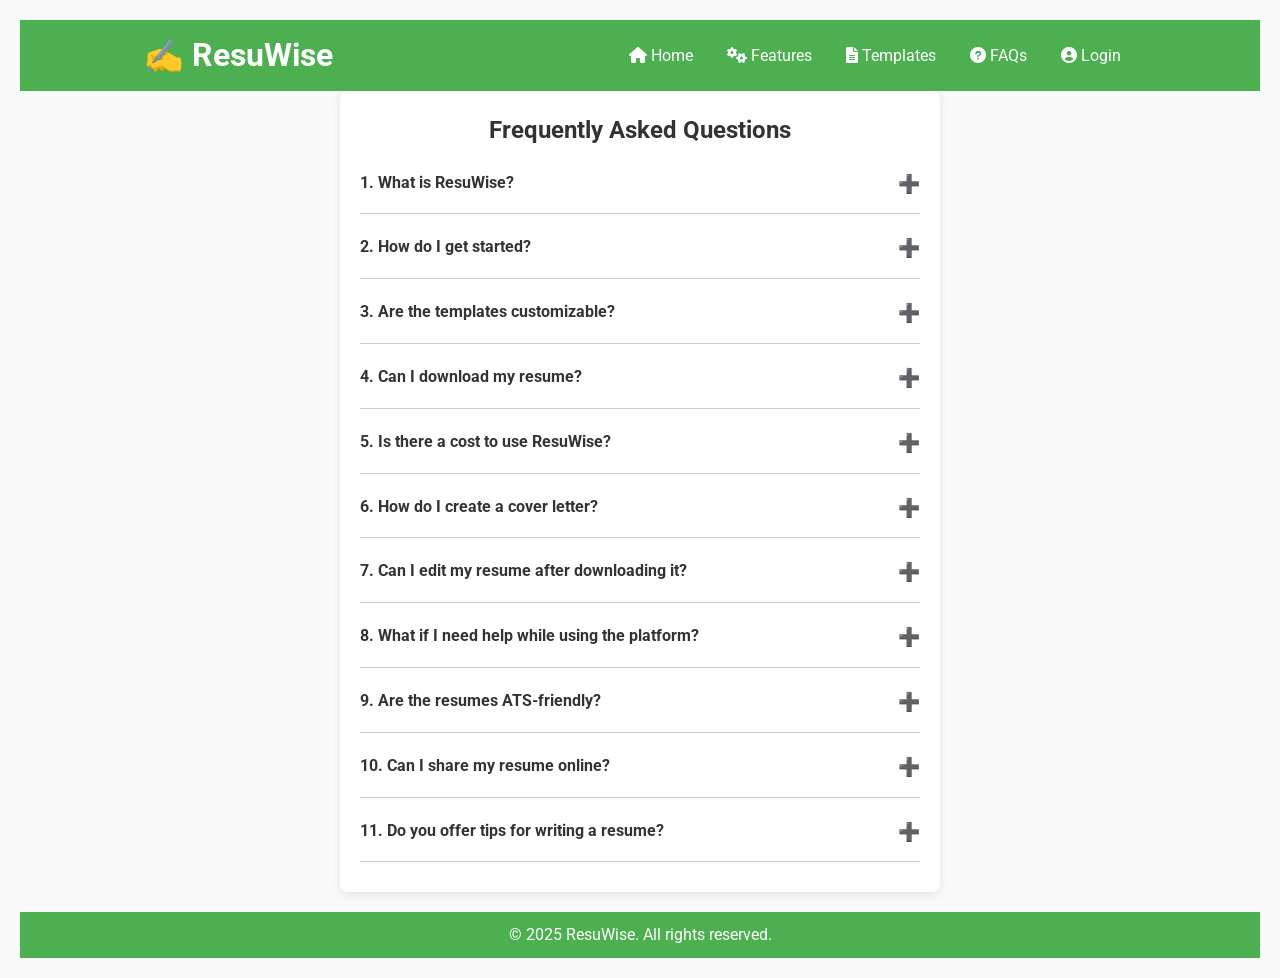
<file: resuwise/faqs.html>
<!DOCTYPE html>
<html lang="en">
<head>
    <meta charset="UTF-8">
    <meta name="viewport" content="width=device-width, initial-scale=1.0">
    <link rel="stylesheet" href="styles.css"> <!-- Update path to styles.css -->
    <link href="https://fonts.googleapis.com/css2?family=Roboto:wght@400;700&display=swap" rel="stylesheet">
    <link rel="stylesheet" href="https://cdnjs.cloudflare.com/ajax/libs/font-awesome/6.0.0-beta3/css/all.min.css"> <!-- Font Awesome -->
    <title>FAQs - ResuWise</title>
    <style>
        body {
            font-family: 'Roboto', sans-serif;
            background-color: #f9f9f9;
            margin: 0;
            padding: 20px;
            opacity: 0; /* Initially hidden */
            transition: opacity 0.5s ease-in-out; /* Transition for fade-in */
        }
        body.loaded {
            opacity: 1; /* Fully visible */
        }
        header {
            background: #4CAF50;
            color: white;
            padding: 10px 0;
        }
        .container {
            max-width: 1200px;
            margin: auto;
            display: flex;
            justify-content: space-between;
            align-items: center;
        }
        nav ul {
            list-style: none;
            padding: 0;
        }
        nav ul li {
            display: inline;
            margin: 0 15px;
        }
        nav ul li a {
            color: white;
            text-decoration: none;
        }
        .faqs {
            max-width: 600px;
            margin: auto;
            background: white;
            border-radius: 8px;
            box-shadow: 0 2px 10px rgba(0, 0, 0, 0.1);
            padding: 20px;
        }
        .faq-item {
            border-bottom: 1px solid #ccc;
            padding: 10px 0;
        }
        .faq-question {
            display: flex;
            justify-content: space-between;
            cursor: pointer;
            font-weight: bold;
            color: #333;
        }
        .faq-answer {
            margin-top: 5px;
            color: #555;
            max-height: 0; /* Initially hidden */
            overflow: hidden; /* Prevent overflow */
            opacity: 0; /* Initially transparent */
            transition: max-height 0.5s ease, opacity 0.5s ease; /* Transition for max-height and opacity */
        }
        .faq-answer.show {
            max-height: 200px; /* Set a max height for the expanded state */
            opacity: 1; /* Fully visible */
        }
        .arrow {
            font-size: 18px;
            transition: transform 0.2s;
        }
        footer {
            text-align: center;
            margin-top: 20px;
            padding: 10px 0;
            background: #4CAF50;
            color: white;
        }
        /* Dropdown styles */
        .dropdown {
            position: relative;
            display: inline-block;
        }

        .dropdown-content {
            display: none;
            position: absolute;
            background-color: #f9f9f9;
            min-width: 160px;
            box-shadow: 0px 8px 16px 0px rgba(0,0,0,0.2);
            z-index: 1;
        }

        .dropdown-content a {
            color: black;
            padding: 12px 16px;
            text-decoration: none;
            display: block;
        }

        .dropdown-content a:hover {
            background-color: #f1f1f1;
        }

        .dropdown:hover .dropdown-content {
            display: block;
        }
    </style>
</head>
<body>
    <header>
        <div class="container">
            <div class="logo">
                <h1>✍️ ResuWise</h1>
            </div>
            <nav>
                <ul>
                    <li><a href="index.html"><i class="fas fa-home"></i> Home</a></li>
                    <li><a href="features.html"><i class ="fas fa-cogs"></i> Features</a></li>
                    <li><a href="templates.html"><i class="fas fa-file-alt"></i> Templates</a></li>
                    <li><a href="faqs.html"><i class="fas fa-question-circle"></i> FAQs</a></li>
                    <li class="dropdown">
                        <a href="javascript:void(0)"><i class="fas fa-user-circle"></i> Login</a>
                        <div class="dropdown-content">
                            <a href="profile.html">My Profile</a>
                            <a href="signin.html">Login</a>
                            <a href="signup.html">Signup</a>
                        </div>
                    </li>
                </ul>
            </nav>
        </div>
    </header>

    <section id="faqs" class="faqs">
        <h2>Frequently Asked Questions</h2>
        <div class="faq-item">
            <div class="faq-question" onclick="toggleAnswer('answer1')">
                <span>1. What is ResuWise?</span>
                <span class="arrow" id="arrow1">➕</span>
            </div>
            <div class="faq-answer" id="answer1">
                <p>ResuWise is an online platform that helps you create professional resumes and cover letters easily, even if you have no prior experience.</p>
            </div>
        </div>
        <div class="faq-item">
            <div class="faq-question" onclick="toggleAnswer('answer2')">
                <span>2. How do I get started?</span>
                <span class="arrow" id="arrow2">➕</span>
            </div>
            <div class="faq-answer" id="answer2">
                <p>Simply sign up for an account, choose a template, and start filling in your information. Our user-friendly interface will guide you through the process.</p>
            </div>
        </div>
        <div class="faq-item">
            <div class="faq-question" onclick="toggleAnswer('answer3')">
                <span>3. Are the templates customizable?</span>
                <span class="arrow" id="arrow3">➕</span>
            </div>
            <div class="faq-answer" id="answer3">
                <p>Yes! All our templates are fully customizable. You can change the text, colors, and layout to suit your personal style.</p>
            </div>
        </div>
        <div class="faq-item">
            <div class="faq-question" onclick="toggleAnswer('answer4')">
                <span>4. Can I download my resume?</span>
                <span class="arrow" id="arrow4">➕</span>
            </div>
            <div class="faq-answer" id="answer4">
                <p>Absolutely! Once you have completed your resume, you can download it in various formats, including PDF and Word.</p>
            </div>
        </div>
        <div class="faq-item">
            <div class="faq-question" onclick="toggleAnswer('answer5')">
                <span>5. Is there a cost to use ResuWise?</span>
                <span class="arrow" id="arrow5">➕</span>
            </div>
            <div class="faq-answer" id="answer5">
                <p>ResuWise offers both free and premium templates. You can start with free templates and upgrade to premium options if you wish.</p>
            </div>
        </div>
        <div class="faq-item">
            <div class="faq-question" onclick="toggleAnswer('answer6')">
                <span>6. How do I create a cover letter?</span>
                <span class="arrow" id="arrow6">➕</span>
            </div>
            <div class="faq-answer" id="answer6">
                <p>After creating your resume, you can use our cover letter tool to generate a personalized cover letter that complements your resume.</p>
            </div>
        </div>
        <div class="faq-item">
            <div class="faq-question" onclick="toggleAnswer('answer7')">
                <span>7. Can I edit my resume after downloading it?</span>
                <span class="arrow" id="arrow7">➕</span>
            </div>
            <div class="faq-answer" id="answer7">
                <p>Yes, you can edit your resume anytime on our platform. Just log in to your account, make the changes, and download the updated version.</p>
            </div>
        </div>
        <div class="faq-item">
            <div class="faq-question" onclick="toggleAnswer('answer8')">
                <span>8. What if I need help while using the platform?</span>
                <span class="arrow" id="arrow8">➕</span>
            </div>
            <div class="faq-answer" id="answer8">
                <p>If you need assistance, you can check our help section or contact our support team for guidance.</p>
            </div>
        </div>
        <div class="faq-item">
            <div class="faq-question" onclick="toggleAnswer('answer9')">
                <span>9. Are the resumes ATS-friendly?</span>
                <span class="arrow" id="arrow9">➕</span>
            </div>
            <div class="faq-answer" id="answer9">
                <p>Yes, all our templates are designed to be ATS-friendly, ensuring that your resume passes through Applicant Tracking Systems used by employers.</p>
            </div>
        </div>
        <div class="faq-item">
            <div class="faq-question" onclick="toggleAnswer('answer10')">
                <span>10. Can I share my resume online?</span>
                <span class="arrow" id="arrow10">➕</span>
            </div>
            <div class="faq-answer" id="answer10">
                <p>Yes, you can share your resume online via email or social media directly from our platform.</p>
            </div>
        </div>
        <div class="faq-item">
            <div class="faq-question" onclick="toggleAnswer('answer11')">
                <span>11. Do you offer tips for writing a resume?</span>
                <span class="arrow" id="arrow11">➕</span>
            </div>
            <div class="faq-answer" id="answer11">
                <p>Yes! We provide tips and best practices throughout the resume creation process to help you craft a compelling resume.</p>
            </div>
        </div>
    </section>

    <footer>
        <div class="footer-content">
            <p>&copy; 2025 ResuWise. All rights reserved.</p>
        </div>
    </footer>

    <script>
        function toggleAnswer(answerId) {
            const answer = document.getElementById(answerId);
            const arrow = document.getElementById('arrow' + answerId.charAt(answerId.length - 1));
            
            if (answer.classList.contains('show')) {
                answer.classList.remove('show');
                arrow.innerHTML = "➕"; // Change back to plus sign
            } else {
                answer.classList.add('show');
                arrow.innerHTML = "➖"; // Change to minus sign
            }
        }

        window.addEventListener('load', function() {
            document.body.classList.add('loaded');
        });
    </script>
</body>
</html>
</file>
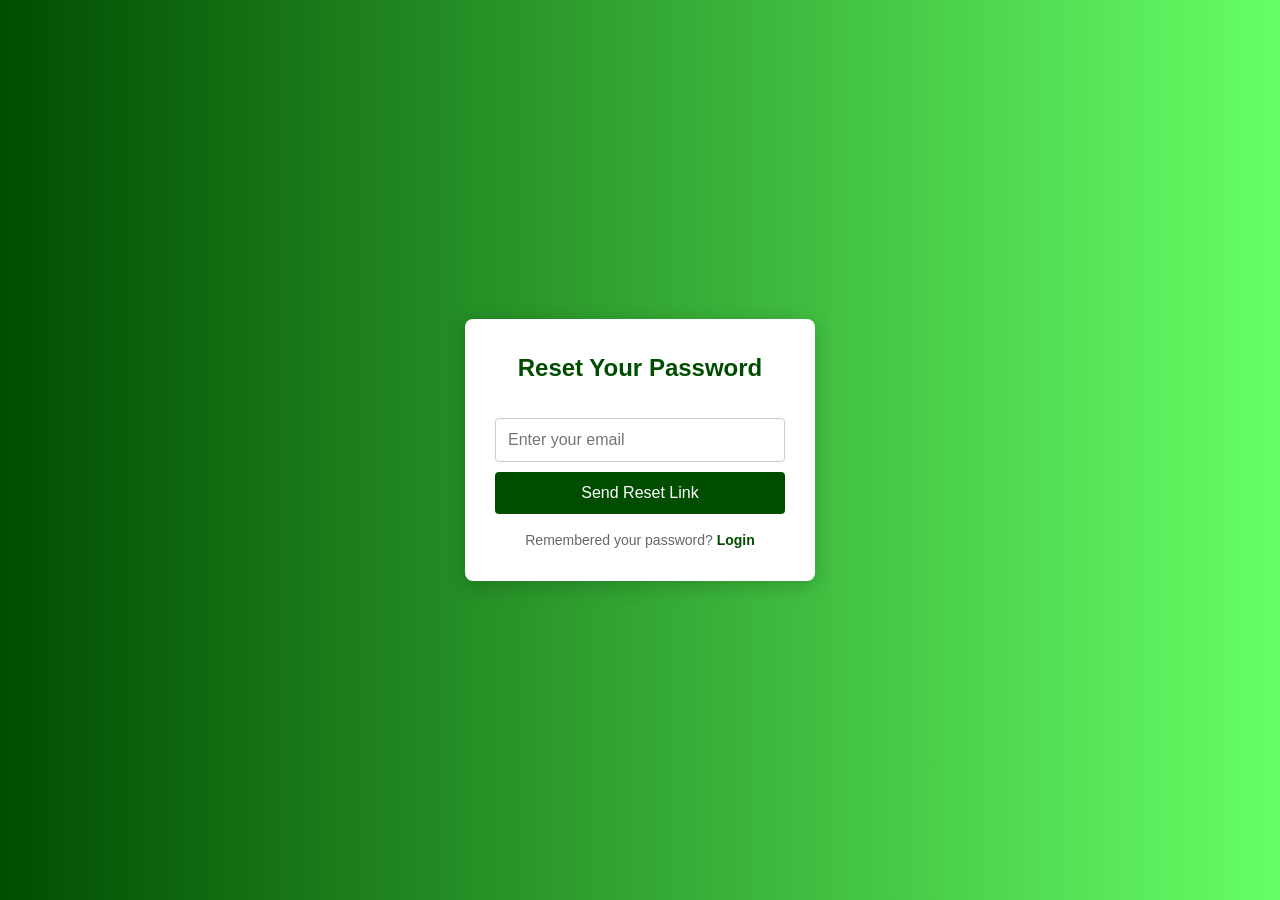
<file: resuwise/forgot-password.html>
<!DOCTYPE html>
<html lang="en">
<head>
    <meta charset="UTF-8">
    <meta name="viewport" content="width=device-width, initial-scale=1.0">
    <title>Forgot Password - ResuWise</title>
    <link rel="stylesheet" href="styles.css">
    <style>
        body {
            font-family: Arial, sans-serif;
            background: linear-gradient(to right, #004d00, #66ff66); /* Gradient background */
            display: flex;
            justify-content: center;
            align-items: center;
            height: 100vh; /* Full viewport height */
            margin: 0; /* Remove default margin */
            color: #333; /* Default text color */
        }

        .forgot-password-container {
            background-color: #ffffff; /* White background for the form */
            padding: 30px; /* Increased padding for a more spacious feel */
            border-radius: 8px; /* Rounded corners */
            box-shadow: 0 4px 20px rgba(0, 0, 0, 0.2); /* Enhanced shadow for depth */
            width: 350px; /* Slightly wider form */
            text-align: center; /* Center text */
        }

        .forgot-password-container h2 {
            margin-bottom: 20px; /* Space below the heading */
            color: #004d00; /* Dark green color */
            font-size: 24px; /* Increased font size for the heading */
        }

        .forgot-password-container input[type="email"] {
            width: 100%; /* Full width */
            padding: 12px; /* Increased padding for comfort */
            margin: 10px 0; /* Space above and below inputs */
            border: 1px solid #ccc; /* Light border */
            border-radius: 4px; /* Rounded corners */
            transition: border-color 0.3s; /* Smooth transition for border color */
            font-size: 16px; /* Increased font size for inputs */
        }

        .forgot-password-container input[type="email"]:focus {
            border-color: #004d00; /* Change border color on focus */
            outline: none; /* Remove default outline */
        }

        .forgot-password-container button {
            background-color: #004d00; /* Dark green background */
            color: white; /* White text */
            border: none; /* No border */
            padding: 12px; /* Increased padding for comfort */
            border-radius: 4px; /* Rounded corners */
            cursor: pointer; /* Pointer cursor on hover */
            width: 100%; /* Full width */
            transition: background-color 0.3s; /* Smooth transition for background color */
            font-size: 16px; /* Increased font size for button */
        }

        .forgot-password-container button:hover {
            background-color: #003300; /* Darker green on hover */
        }

        .forgot-password-container p {
            margin-top: 15px; /* Space above the paragraph */
            color: #666; /* Gray color for the text */
            font-size: 14px; /* Font size for the paragraph */
        }

        .forgot-password-container a {
            color: #004d00; /* Dark green color for links */
            text-decoration: none; /* Remove underline */
            font-weight: bold; /* Bold text for links */
        }

        .forgot-password-container a:hover {
            text-decoration: underline; /* Underline on hover */
        }

        /* Responsive Styles */
        @media (max-width: 480px) {
            .forgot-password-container {
                width: 90%; /* Full width on small screens */
            }
        }
    </style>
</head>
<body>
    <div class="forgot-password-container">
        <h2>Reset Your Password</h2>
        <form id="forgotPasswordForm">
            <input type="email" id="email" placeholder="Enter your email" required>
            <button type="submit">Send Reset Link</button>
        </form>
        <p>Remembered your password? <a href="login.html">Login</a></p> <!-- Link to Login page -->
    </div>

    <script>
        document.getElementById('forgotPasswordForm').addEventListener('submit', function(event) {
            event.preventDefault(); // Prevent the default form submission
            const email = document.getElementById('email').value;

            // Email validation regex
            const emailPattern = /^[^\s@]+@[^\s@]+\.[^\s@]+$/;

            // Check if the email is valid
            if (!emailPattern.test(email)) {
                alert("Please enter a valid email address.");
                return; // Stop the function if the email is invalid
            }

            // Send a request to the backend to send the reset link
            fetch('https://your-backend-url.com/api/reset-password', { // Replace with your backend URL
                method: 'POST',
                headers: {
                    'Content-Type': 'application/json',
                },
                body: JSON.stringify({ email: email }),
            })
            .then(response => {
                if (response.ok) {
                    alert (`A password reset link has been sent to ${email}.`);
                    window.location.href = "login.html"; // Redirect to the login page
                } else {
                    alert("There was an error sending the reset link. Please try again.");
                }
            })
            .catch(error => {
                console.error('Error:', error);
                alert("There was an error sending the reset link. Please try again.");
            });
        });
    </script>
</body>
</html>
</file>
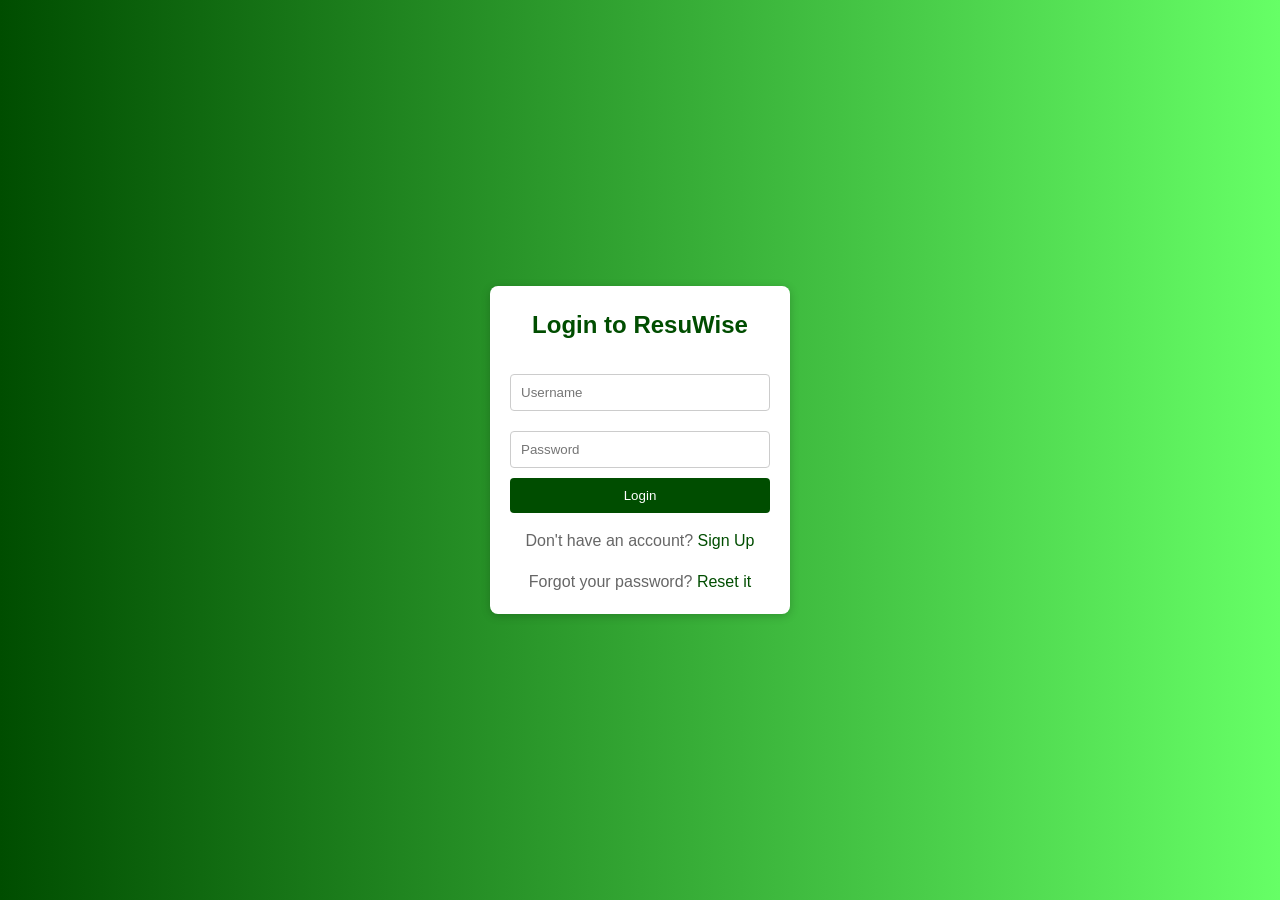
<file: resuwise/login.html>
<!DOCTYPE html>
<html lang="en">
<head>
    <meta charset="UTF-8">
    <meta name="viewport" content="width=device-width, initial-scale=1.0">
    <title>Login - ResuWise</title>
    <link rel="stylesheet" href="styles.css">
    <style>
        body {
            font-family: Arial, sans-serif;
            background: linear-gradient(to right, #004d00, #66ff66); /* Gradient background */
            display: flex;
            justify-content: center;
            align-items: center;
            height: 100vh; /* Full viewport height */
            margin: 0; /* Remove default margin */
            color: #333; /* Default text color */
        }

        .login-container {
            background-color: #ffffff; /* White background for the form */
            padding: 20px;
            border-radius: 8px; /* Rounded corners */
            box-shadow: 0 2px 10px rgba(0, 0, 0, 0.2); /* Subtle shadow */
            width: 300px; /* Fixed width for the form */
            text-align: center; /* Center text */
        }

        .login-container h2 {
            margin-bottom: 20px; /* Space below the heading */
            color: #004d00; /* Dark green color */
        }

        .login-container input[type="text"],
        .login-container input[type="password"] {
            width: 100%; /* Full width */
            padding: 10px; /* Padding inside the input */
            margin: 10px 0; /* Space above and below inputs */
            border: 1px solid #ccc; /* Light border */
            border-radius: 4px; /* Rounded corners */
            transition: border-color 0.3s; /* Smooth transition for border color */
        }

        .login-container input[type="text"]:focus,
        .login-container input[type="password"]:focus {
            border-color: #004d00; /* Change border color on focus */
            outline: none; /* Remove default outline */
        }

        .login-container button {
            background-color: #004d00; /* Dark green background */
            color: white; /* White text */
            border: none; /* No border */
            padding: 10px; /* Padding inside the button */
            border-radius: 4px; /* Rounded corners */
            cursor: pointer; /* Pointer cursor on hover */
            width: 100%; /* Full width */
            transition: background-color 0.3s; /* Smooth transition for background color */
        }

        .login-container button:hover {
            background-color: #003300; /* Darker green on hover */
        }

        .login-container p {
            margin-top: 15px; /* Space above the paragraph */
            color: #666; /* Gray color for the text */
        }

        .login-container a {
            color: #004d00; /* Dark green color for links */
            text-decoration: none; /* Remove underline */
        }

        .login-container a:hover {
            text-decoration: underline; /* Underline on hover */
        }

        /* Responsive Styles */
        @media (max-width: 480px) {
            .login-container {
                width: 90%; /* Full width on small screens */
            }
        }
    </style>
</head>
<body>
    <div class="login-container">
        <h2>Login to ResuWise</h2>
        <form id="loginForm">
            <input type="text" id="username" placeholder="Username" required>
            <input type="password" id="password" placeholder="Password" required>
            <button type="submit">Login</button>
        </form>
        <p>Don't have an account? <a href="signup.html">Sign Up</a></p> <!-- Link to Sign-Up page -->
        <p>Forgot your password? <a href="forgot-password.html">Reset it</a></p> <!-- Link to Reset Password page -->
    </div>

    <script>
        // Basic form submission handling
        document.getElementById('loginForm').addEventListener('submit', function(event) {
            event.preventDefault(); // Prevent the default form submission
            const username = document.getElementById('username').value;
            const password = document.getElementById('password').value;

            // Simulate a login process (replace this with actual authentication logic)
            if (username === "user" && password === "password") { // Example credentials
                alert(`Welcome, ${username}!`);
                localStorage.setItem('isLoggedIn', 'true'); // Set login status
                window.location.href = "profile.html"; // Redirect to the profile page
            } else {
                alert("Invalid username or password. Please try again.");
            }
        });
    </script>
</body>
</html>
</file>
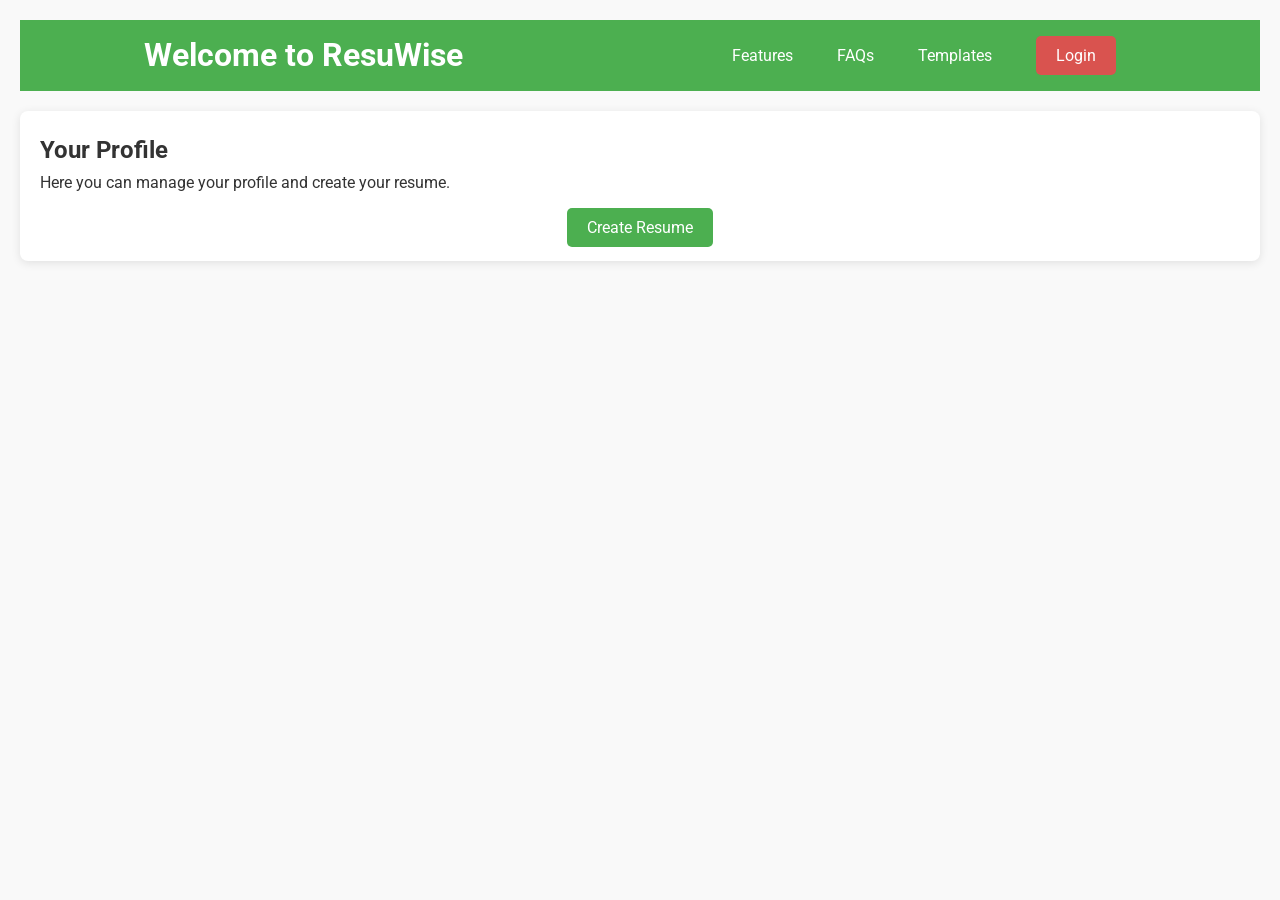
<file: resuwise/profile.html>
<!DOCTYPE html>
<html lang="en">
<head>
    <meta charset="UTF-8">
    <meta name="viewport" content="width=device-width, initial-scale=1.0">
    <link rel="stylesheet" href="styles.css"> <!-- Link to your CSS file -->
    <link href="https://fonts.googleapis.com/css2?family=Roboto:wght@400;700&display=swap" rel="stylesheet">
    <link rel="stylesheet" href="https://cdnjs.cloudflare.com/ajax/libs/font-awesome/6.0.0-beta3/css/all.min.css"> <!-- Font Awesome -->
    <title>My Profile - ResuWise</title>
    <style>
        body {
            font-family: 'Roboto', sans-serif;
            background-color: #f9f9f9;
            margin: 0;
            padding: 20px;
        }
        header {
            background: #4CAF50;
            color: white;
            padding: 10px 0;
        }
        .container {
            max-width: 1200px;
            margin: auto;
            display: flex;
            justify-content: space-between;
            align-items: center;
        }
        nav ul {
            list-style: none;
            padding: 0;
        }
        nav ul li {
            display: inline;
            margin-right: 20px;
        }
        nav ul li a {
            color: white;
            text-decoration: none;
        }
        .profile-content {
            margin-top: 20px;
            padding: 20px;
            background: white;
            border-radius: 8px;
            box-shadow: 0 2px 10px rgba(0, 0, 0, 0.1);
        }
        .create-resume {
            margin-top: 20px;
            text-align: center;
        }
        .create-resume a {
            background-color: #4CAF50;
            color: white;
            padding: 10px 20px;
            border-radius: 5px;
            text-decoration: none;
            transition: background-color 0.3s;
        }
        .create-resume a:hover {
            background-color: #45a049;
        }
        .logout-button {
            background-color: #d9534f; /* Bootstrap danger color */
            color: white;
            padding: 10px 20px;
            border-radius: 5px;
            text-decoration: none;
            transition: background-color 0.3s;
        }
        .logout-button:hover {
            background-color: #c9302c; /* Darker red on hover */
        }
    </style>
</head>
<body>
    <header>
        <div class="container">
            <h1>Welcome to ResuWise</h1>
            <nav>
                <ul>
                    <li><a href="features.html">Features</a></li>
                    <li><a href="faqs.html">FAQs</a></li>
                    <li><a href="templates.html">Templates</a></li>
                    <li id="authButton"></li> <!-- Placeholder for Login/Logout button -->
                </ul>
            </nav>
        </div>
    </header>
    <div class="profile-content">
        <h2>Your Profile</h2>
        <p>Here you can manage your profile and create your resume.</p>
        <div class="create-resume">
            <a href="resume_form.html">Create Resume</a>
        </div>
    </div>

    <script>
        // Check login status
        const isLoggedIn = localStorage.getItem('isLoggedIn');

        // Update the header with Login/Logout button
        const authButton = document.getElementById('authButton');
        if (isLoggedIn) {
            authButton.innerHTML = '<a href="javascript:void(0);" class="logout-button" onclick="logout()">Logout</a>';
        } else {
            authButton.innerHTML = '<a href="login.html" class="logout-button">Login</a>';
        }

        function logout() {
            localStorage.removeItem('isLoggedIn'); // Remove login status
            alert('You have logged out.');
            window.location.href = 'login.html'; // Redirect to login page
        }
    </script>
</body>
</html>
</file>
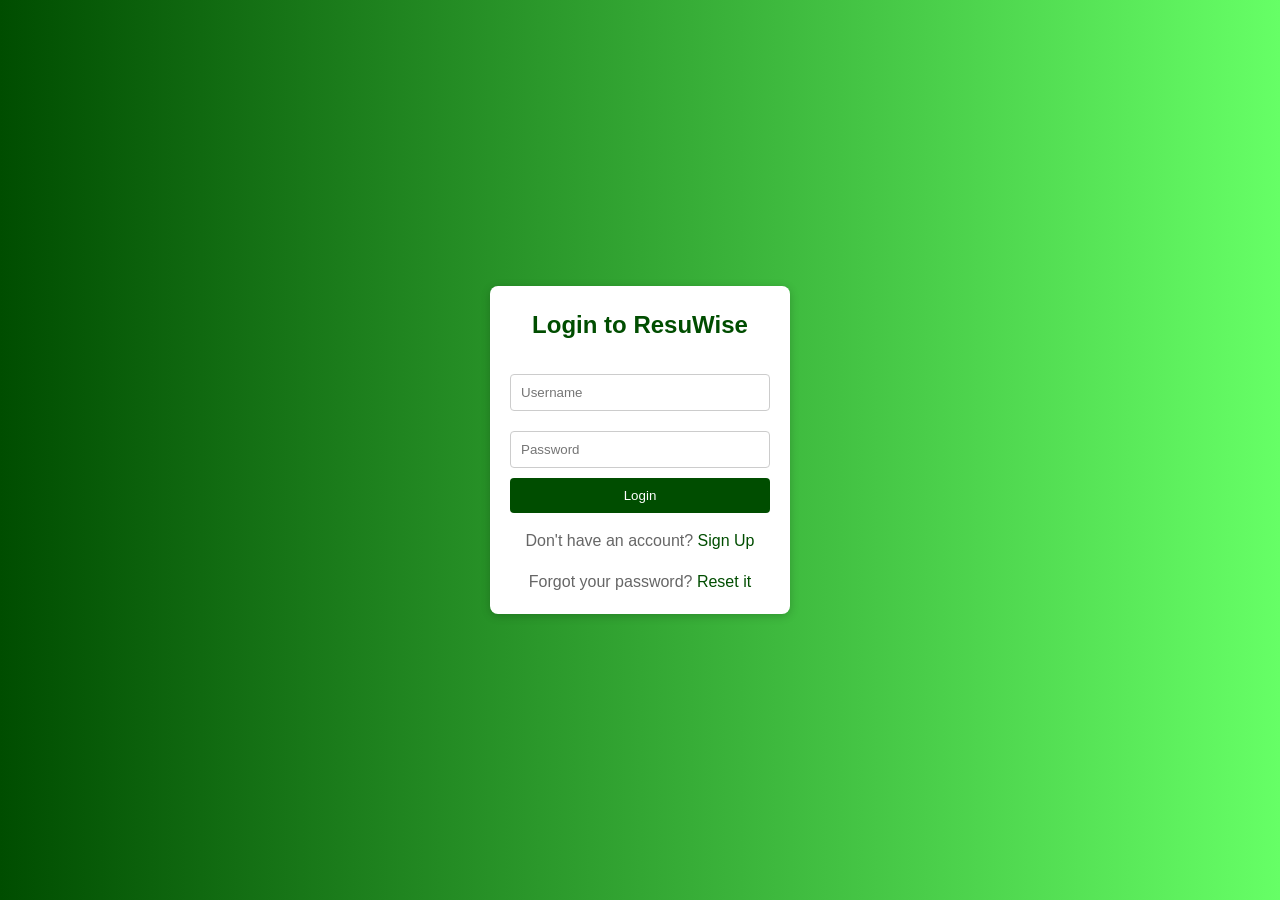
<file: resuwise/resume_form.html>
<!DOCTYPE html>
<html lang="en">
<head>
    <meta charset="UTF-8">
    <meta name="viewport" content="width=device-width, initial-scale=1.0">
    <title>Resume Information Form - ResuWise</title>
    <style>
        body {
            font-family: Arial, sans-serif;
            background: linear-gradient(to right, #004d00, #66ff66);
            display: flex;
            justify-content: center;
            align-items: center;
            height: 100vh;
            margin: 0;
            color: #333;
            overflow: hidden; /* Prevent body overflow */
        }

        .form-container {
            background-color: #ffffff;
            padding: 20px;
            border-radius: 8px;
            box-shadow: 0 2px 10px rgba(0, 0, 0, 0.2);
            width: 90%;
            max-width: 600px;
            height: 80vh; /* Set a height for the container */
            overflow-y: auto; /* Enable vertical scrolling */
            opacity: 0;
            transition: opacity 0.5s ease;
        }

        .form-container.visible {
            opacity: 1;
        }

        .form-container h2 {
            color: #004d00;
            text-align: center;
        }

        .form-container label {
            display: block;
            margin-top: 10px;
        }

        .form-container input[type="text"],
        .form-container input[type="email"],
        .form-container input[type="tel"],
        .form-container input[type="url"],
        .form-container input[type="month"],
        .form-container textarea {
            width: 100%;
            padding: 10px;
            margin: 10px 0;
            border: 1px solid #ccc;
            border-radius: 4px;
        }

        .form-container input[type="file"] {
            margin: 10px 0;
        }

        .form-container button {
            background-color: #004d00;
            color: white;
            border: none;
            padding: 10px;
            border-radius: 4px;
            cursor: pointer;
            width: 100%;
        }

        .form-container button:hover {
            background-color: #003300;
        }
    </style>
</head>
<body>
    <div class="form-container" id="formContainer">
        <h2>Resume Information Form</h2>
        <form id="resumeForm">
            <h3>Personal Information</h3>
            <label for="fullName">Full Name:</label>
            <input type="text" id="fullName" name="fullName" required>

            <label for="phone">Phone Number:</label>
            <input type="tel" id="phone" name="phone" required>

            <label for="email">Email Address:</label>
            <input type="email" id="email" name="email" required>

            <label for="profileImage">Upload Profile Image:</label>
            <input type="file" id="profileImage" name="profileImage" accept="image/*">

            <label for="address">Address (optional):</label>
            <input type="text" id="address" name="address">

            <h3>Education</h3>

            <h4>10th Grade</h4>
            <label for="school10">School Name:</label>
            <input type="text" id="school10" name="school10" required>

            <label for="graduationDate10">Graduation Date:</label>
            <input type="month" id="graduationDate10" name="graduationDate10" required>

            <h4>12th Grade</h4>
            <label for="school12">School Name:</label>
            <input type="text" id="school12" name="school12" required>

            <label for="graduationDate12">Graduation Date:</label>
            <input type="month" id="graduationDate12" name="graduationDate12" required>

            <h4>Graduation Degree</h4>
            <label for="degree">Degree Earned:</label>
            <input type="text" id="degree" name="degree" required>

            <label for="collegeName">College Name:</label>
            <input type="text" id="collegeName" name="collegeName" required>

            <label for="graduationDateDegree">Graduation Date:</label>
            <input type="month" id="graduationDateDegree" name="graduationDateDegree" required>

            <h4>Other Degrees (if any)</h4>
            <label for="otherDegree">Degree Name:</label>
            <input type="text" id="otherDegree" name="otherDegree">

            <label for="otherCollege">College/University Name:</label>
            <input type="text" id="otherCollege" name="otherCollege">

            <label for="graduationDateOther">Graduation Date:</label>
            <input type="month" id="graduationDateOther" name="graduationDateOther">

            <h3>Work Experience</h3>
            <label for="jobTitle">Previous Job Title:</label>
            <input type="text" id="jobTitle" name="jobTitle" required>

            <label for="companyName">Company Name:</label>
            <input type="text" id="companyName" name="companyName" required>

            <label for="jobDuration">Duration (e.g., Jan 2020 - Dec 2021):</label>
            <input type="text" id="jobDuration" name="jobDuration" required>

            <h3>Skills</h3>
            <label for="skills">Relevant Skills:</label>
            <textarea id="skills" name="skills" rows="2" placeholder="List your skills separated by commas"></textarea>

            <button type="submit">Submit Resume</button>
        </form>
    </div>
    <script>
        // Check login status
        const isLoggedIn = localStorage.getItem('isLoggedIn');

        // If not logged in, redirect to login page
        if (!isLoggedIn) {
            alert("You must be logged in to create a resume.");
            window.location.href = 'login.html'; // Redirect to login page
        }

        const formContainer = document.getElementById('formContainer');
        formContainer.classList.add('visible');

        document.getElementById('resumeForm').addEventListener('submit', function(event) {
            event.preventDefault();
            const formData = new URLSearchParams(new FormData(this)).toString();
            window.location.href = `resume_display/resume_display.html?${formData}`;
        });
    </script>
</body>
</html>
</file>
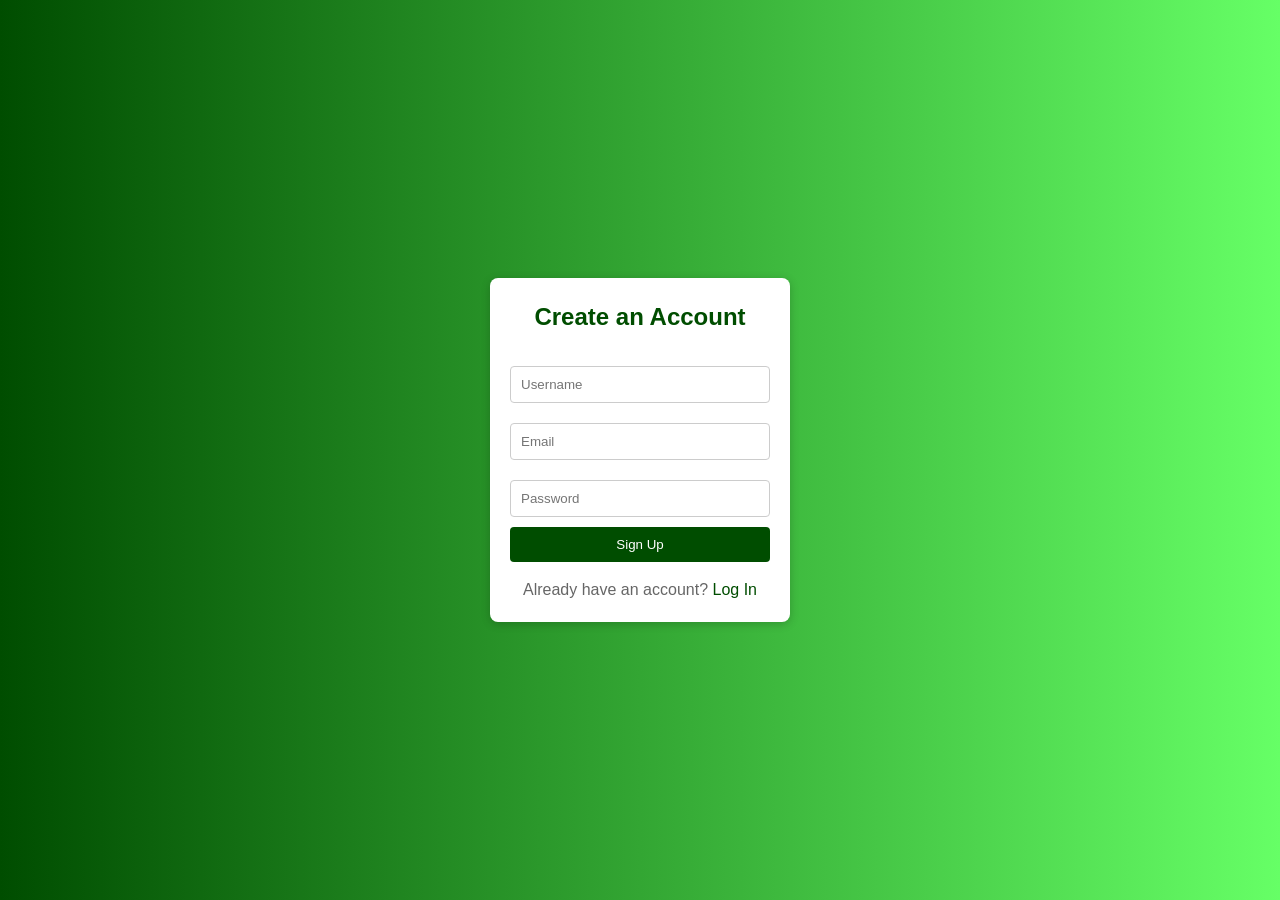
<file: resuwise/signup.html>
<!DOCTYPE html>
<html lang="en">
<head>
    <meta charset="UTF-8">
    <meta name="viewport" content="width=device-width, initial-scale=1.0">
    <title>Sign Up - ResuWise</title>
    <link rel="stylesheet" href="styles.css">
    <style>
        body {
            font-family: Arial, sans-serif;
            background: linear-gradient(to right, #004d00, #66ff66); /* Gradient background */
            display: flex;
            justify-content: center;
            align-items: center;
            height: 100vh; /* Full viewport height */
            margin: 0;
            color: #333; /* Default text color */
        }

        .signup-container {
            background-color: #ffffff; /* White background for the form */
            padding: 20px;
            border-radius: 8px; /* Rounded corners */
            box-shadow: 0 2px 10px rgba(0, 0, 0, 0.2); /* Subtle shadow */
            width: 300px; /* Fixed width for the form */
            text-align: center; /* Center text */
        }

        .signup-container h2 {
            margin-bottom: 20px; /* Space below the heading */
            color: #004d00; /* Dark green color */
        }

        .signup-container input[type="text"],
        .signup-container input[type="password"],
        .signup-container input[type="email"] {
            width: 100%; /* Full width */
            padding: 10px; /* Padding inside the input */
            margin: 10px 0; /* Space above and below inputs */
            border: 1px solid #ccc; /* Light border */
            border-radius: 4px; /* Rounded corners */
            transition: border-color 0.3s; /* Smooth transition for border color */
        }

        .signup-container input[type="text"]:focus,
        .signup-container input[type="password"]:focus,
        .signup-container input[type="email"]:focus {
            border-color: #004d00; /* Change border color on focus */
            outline: none; /* Remove default outline */
        }

        .signup-container button {
            background-color: #004d00; /* Dark green background */
            color: white; /* White text */
            border: none; /* No border */
            padding: 10px; /* Padding inside the button */
            border-radius: 4px; /* Rounded corners */
            cursor: pointer; /* Pointer cursor on hover */
            width: 100%; /* Full width */
            transition: background-color 0.3s; /* Smooth transition for background color */
        }

        .signup-container button:hover {
            background-color: #003300; /* Darker green on hover */
        }

        .signup-container p {
            margin-top: 15px; /* Space above the paragraph */
            color: #666; /* Gray color for the text */
        }

        .signup-container a {
            color: #004d00; /* Dark green color for links */
            text-decoration: none; /* Remove underline */
        }

        .signup-container a:hover {
            text-decoration: underline; /* Underline on hover */
        }

        /* Responsive Styles */
        @media (max-width: 480px) {
            .signup-container {
                width: 90%; /* Full width on small screens */
            }
        }
    </style>
</head>
<body>
    <div class="signup-container">
        <h2>Create an Account</h2>
        <form id="signupForm">
            <input type="text" id="username" placeholder="Username" required>
            <input type="email" id="email" placeholder="Email" required>
            <input type="password" id="password" placeholder="Password" required>
            <button type="submit">Sign Up</button>
        </form>
        <p>Already have an account? <a href="login.html">Log In</a></p> <!-- Link to Sign-In page -->
    </div>

    <script>
        // Basic form submission handling
        document.getElementById('signupForm').addEventListener('submit', function(event) {
            event.preventDefault(); // Prevent the default form submission
            const username = document.getElementById('username').value;
            const email = document.getElementById('email').value;
            const password = document.getElementById('password').value;

            // Here you can add your signup logic (e.g., API call)
            alert(`Username: ${username}\nEmail: ${email}\nPassword: ${password}`); // For demonstration purposes
        });
    </script>
</body>
</html>
</file>
<file: resuwise/styles.css>
* {
  box-sizing: border-box;
  margin: 0;
  padding: 0;
}

body {
  font-family: 'Roboto', sans-serif;
  line-height: 1.6;
  color: #333;
}

header {
  background: #4CAF50;
  color: white;
  padding: 10px 0;
  position: sticky;
  top: 0;
  z-index: 1000;
}

.container {
  width: 80%;
  margin: auto;
  display: flex;
  justify-content: space-between;
  align-items: center;
}

nav ul {
  list-style: none;
}

nav ul li {
  display: inline;
  margin-left: 20px;
}

nav ul li a {
  color: white;
  text-decoration: none;
}

.hero {
  position: relative;
  height: 400px;
  display: flex;
  align-items: center;
  justify-content: center;
  text-align: center;
  color: rgb(46, 39, 255);
  background: url('path/to/hero-image.jpg') no-repeat center center/cover;
}

.hero-overlay {
  position: absolute;
  top: 0;
  left: 0;
  right: 0;
  bottom: 0;
  background: rgba(255, 255, 255, 0.7); /* Semi-transparent overlay */
  display: flex;
  align-items: center;
  justify-content: center;
}

.hero-content h2 {
  font-size: 4.0em;
  margin-bottom: 10px;
}

.cta-button {
  background: #FF5722;
  color: white;
  padding: 10px 20px;
  text-decoration: none;
  border-radius: 5px;
  transition: transform 0.3s, background 0.3s;
}

.cta-button:hover {
  transform: scale(1.05);
}

.features, .faqs, .templates {
  padding: 20px;
  text-align: center;
}

.feature-list {
  display: flex;
  justify-content: space-around;
  flex-wrap: wrap;
}

.feature-item {
  width: 30%;
  margin: 20px 0;
  transition: transform 0.3s;
}

.feature-item:hover {
  transform: scale(1.05); /* Slightly enlarge on hover */
}

.feature-item img {
  width: 100%;
  height: auto;
  border-radius: 8px; /* Optional: add rounded corners */
}

.faq-item {
  margin: 10px 0;
}

footer {
  background: #333;
  color: white;
  text-align: center;
  padding: 10px 0;
}

.social-links {
  margin-top: 10px;
}

.social-links a {
  color: white;
  margin: 0 10px;
  text-decoration: none;
}

.template-preview {
  display: flex;
  justify-content: center;
  flex-wrap: wrap;
}

.template-preview img {
  width: 200px;
  height: auto;
  margin: 10px;
}

/* Animation for fading in elements */
@keyframes fadeIn {
  from {
      opacity: 0;
      transform: translateY(20px);
  }
  to {
      opacity: 1;
      transform: translateY(0);
  }
}

/* Apply fade-in animation to hero text */
.hero-content h2, .hero-content p {
  animation: fadeIn 1s ease-in-out forwards;
}

/* Add a fade-in effect to the footer */
footer {
  animation: fadeIn 1s ease-in-out forwards;
  animation-delay: 0.5s; /* Delay for footer */
}

/* Media Queries for Responsiveness */
@media (max-width: 768px) {
  .feature-item {
      width: 100%; /* Stack features on smaller screens */
      margin: 10px 0;
  }

  .container {
      flex-direction: column; /* Stack header elements */
      align-items: flex-start;
  }

  nav ul li {
      display: block; /* Stack navigation items */
      margin: 5px 0;
  }
}
</file>
